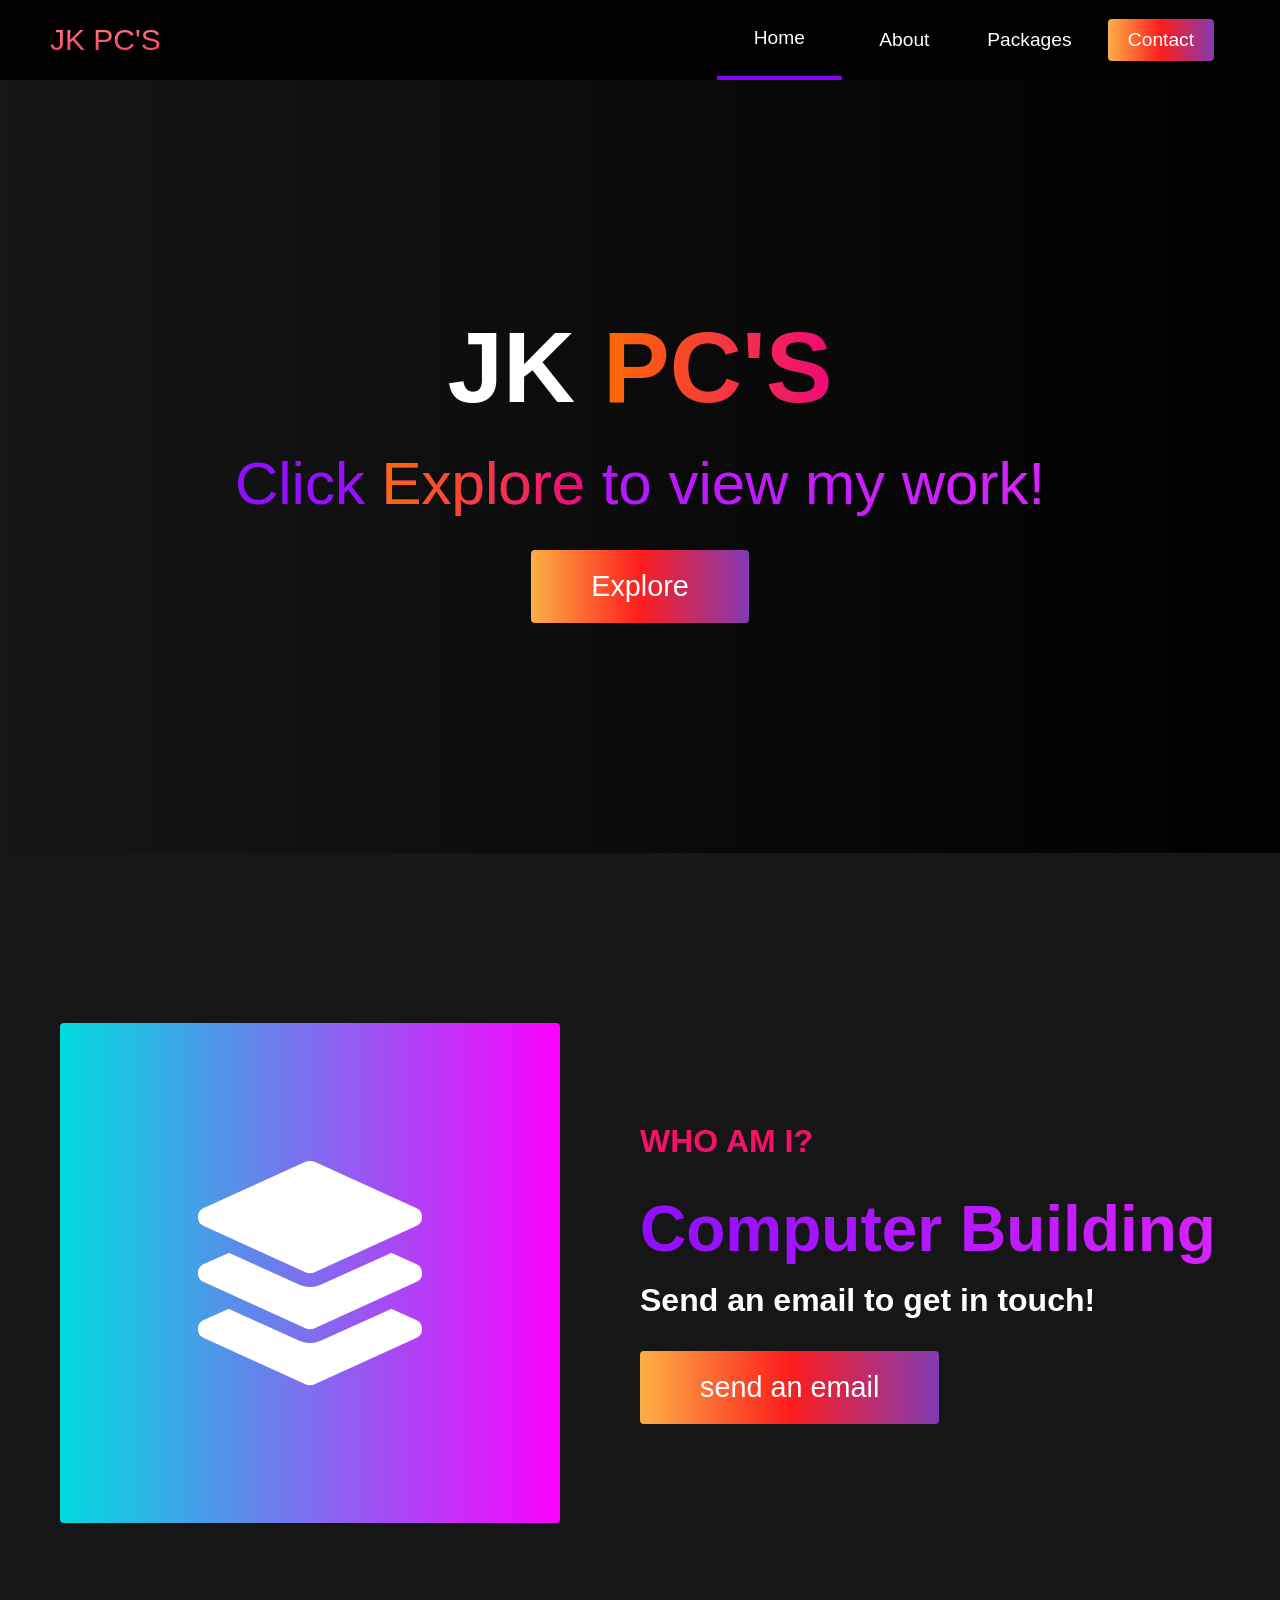
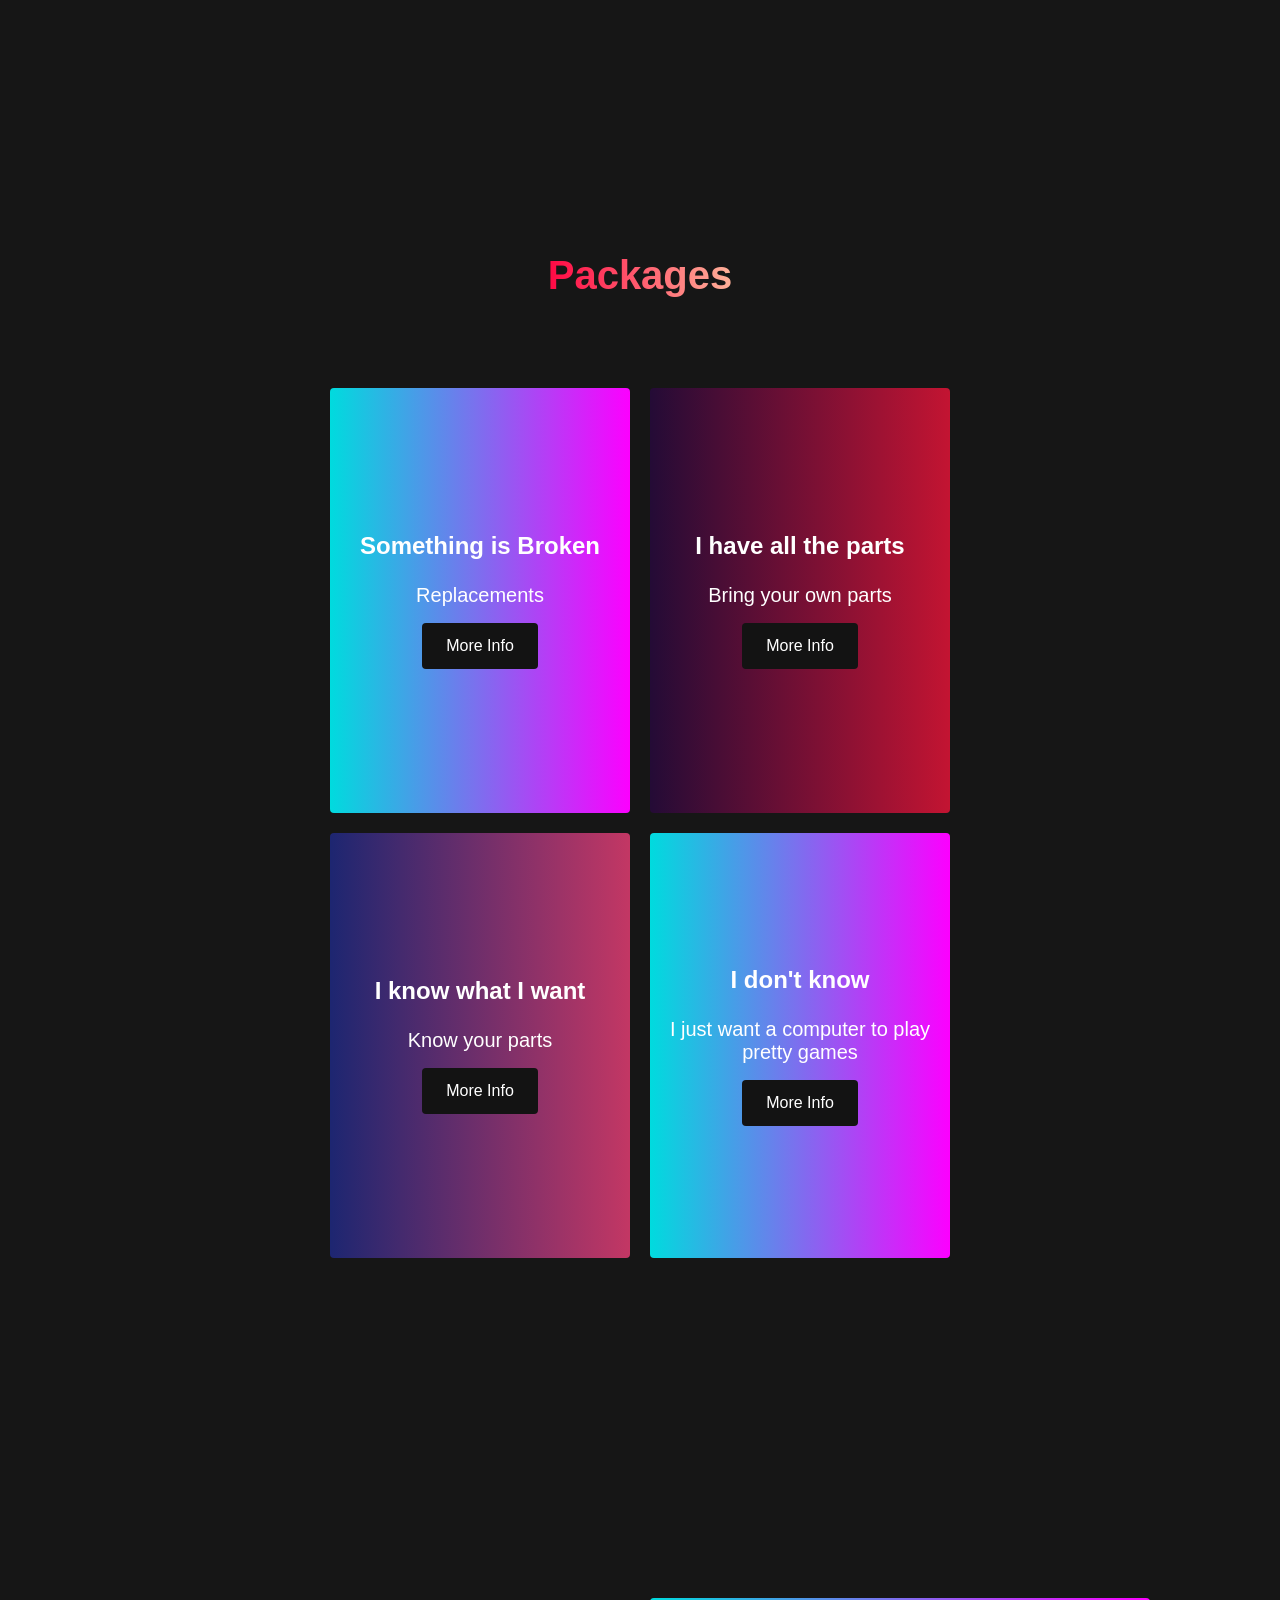
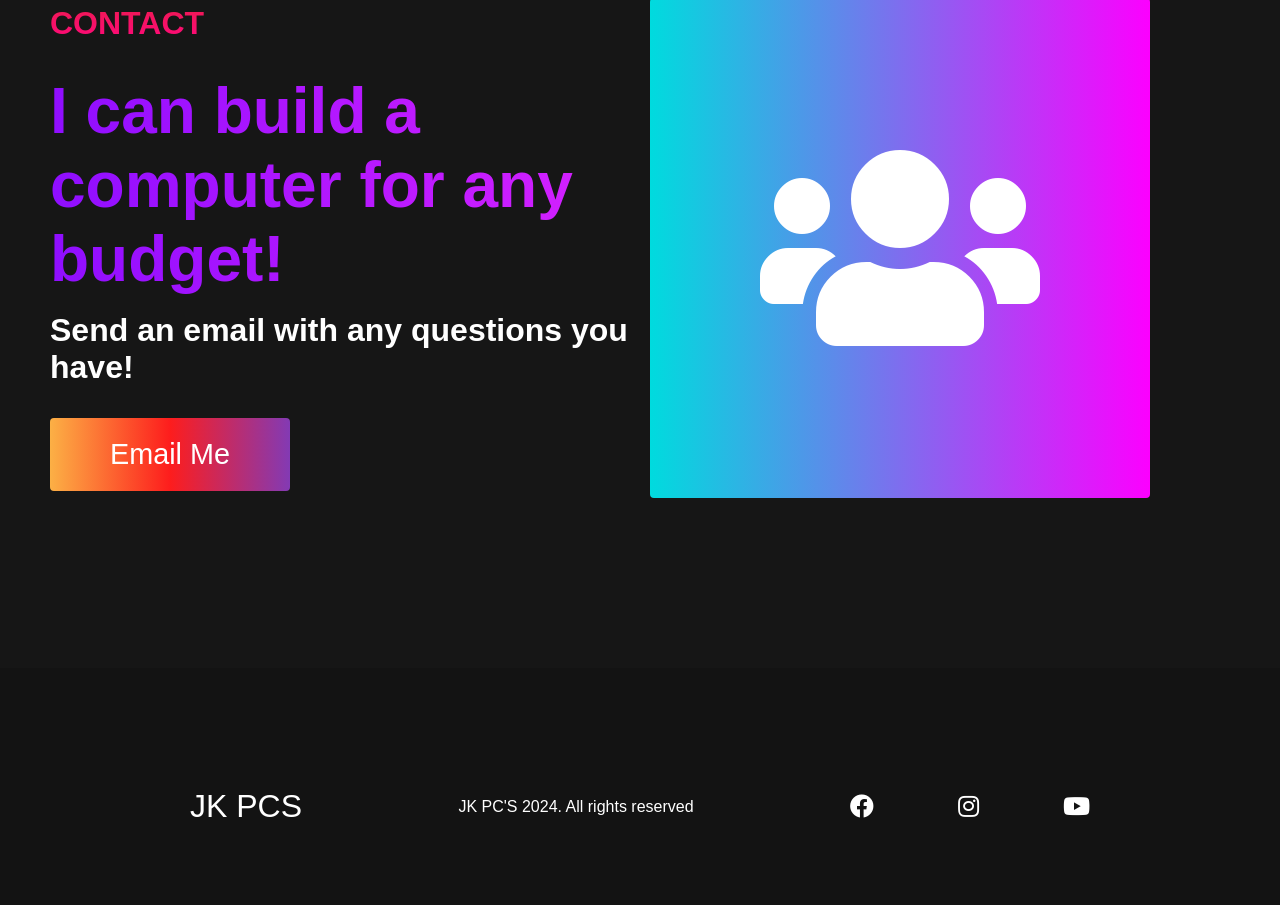
<file: index.html>
<!DOCTYPE html>
<html lang="en">
<head>
    <meta charset="UTF-8">
    <meta http-equiv="X-UA-Compatible" content="IE=edge">
    <meta name="viewport" content="width=device-width, initial-scale=1.0">
    <title>JK PC'S</title>
    <link rel="stylesheet" href="styles.css">
    <link rel="stylesheet" href="https://pro.fontawesome.com/releases/v5.10.0/css/all.css" integrity="sha384-AYmEC3Yw5cVb3ZcuHtOA93w35dYTsvhLPVnYs9eStHfGJvOvKxVfELGroGkvsg+p" crossorigin="anonymous"/>
</head>
<body>
    <!-- nav bar-->
    <nav class="navbar">
        <div class="navbar_container">
            <a href="#home" id="navbar_logo">JK PC'S</a>
            <div class="navbar_toggle" id="mobile-menu">
                <span class="bar"></span>
                <span class="bar"></span>
                <span class="bar"></span>                
            </div>
            <ul class="navbar_menu">
                <li class="navbar_item">
                    <a href="#home" class="navbar_links" id="home-page">Home</a>
                </li>
                <li class="navbar_item">
                    <a href="#about" class="navbar_links" id="home-about">About</a>
                </li>
                <li class="navbar_item">
                    <a href="#Packages" class="navbar_links" id="home-Packages">Packages</a>
                </li>
                <li class="navbar_btn">
                    <a href="#contact-me" class="button" id="contact">Contact</a>
                </li>
            </ul>
        </div>
    </nav>

    <!-- hero section -->
    <div class="hero" id="home">
        <div class="hero_container">
            <h1 class="hero_heading">JK <span>PC'S</span></h1>
            <p class="hero_description">Click <span>Explore</span> to view my work!</p>
            <button class="main_btn"><a href="#Packages">Explore</a></button>
        </div>
    </div>

    <!-- About section -->
    <div class="main" id="about">
        <div class="main_container">
            <div class="main_img-container">
                <div class="main_img-card"><i class="fas fa-layer-group"></i></div>
                </div>
                <div class="main_content">
                    <h1>Who am I?</h1>
                    <h2>Computer Building</h2>
                    <p>Send an email to get in touch!</p>
                    <button class="main_btn"><a href="#contact-me">send an email</a></button>
                </div>
            </div>
        </div>
    <!-- Packages Section -->

    <div class="Packages" id="Packages">
        <h1>Packages</h1>
        <div class="Packages_wrapper">
            <div class="Packages_card">
                <h2>Something is Broken</h2>
                <p>Replacements</p>
                <div class="Packages_btn"><button><a href="https://jkcustompcs.netlify.app/Package1" target="_blank"> More Info</a></button></div>
            </div>
            <div class="Packages_card">
                <h2>I have all the parts</h2>
                <p>Bring your own parts</p>
                <div class="Packages_btn"><button>More Info</button></div>
            </div>
            <div class="Packages_card">
                <h2>I know what I want</h2>
                <p>Know your parts</p>
                <div class="Packages_btn"><button>More Info</button></div>
            </div>
            <div class="Packages_card">
                <h2>I don't know</h2>
                <p>I just want a computer to play pretty games</p>
                <div class="Packages_btn"><button>More Info</button></div>
            </div>
        </div>
    </div>

    <!--Contact Section-->
    <div class="main" id="contact-me">
        <div class="main_container">
            <div class="main_content">
                <h1>Contact</h1>
                <h2>I can build a computer for any budget!</h2>
                <p>Send an email with any questions you have!</p>
                <button class="main_btn"><a href="mailto:jkcustompcs@gmail.com">Email Me</a></button>
            </div>
            <div class="main_img-container">
                <div class="main_img-card"><i class="fas fa-users"></i></div>
                </div> 
            </div>
        </div>
    </div>
<!-- Footer Section-->
    <div class="footer_container">
        <!--
        <div class="footer_links">
            <div class="footer_link-wrapper">
                <div class="footer_link-items">
                    <h2>Home</h2>
                    <a href="/contact">how it works</a>
                    <a href="/contact">test 2</a>
                    <a href="/contact">test 3</a>
                    <a href="/contact">test 4</a>
                </div>
                <div class="footer_link-items">
                    <h2>Something 1</h2>
                    <a href="/contact">how it works</a>
                    <a href="/contact">test 2</a>
                    <a href="/contact">test 3</a>
                    <a href="/contact">test 4</a>
                </div>
            </div>
            <div class="footer_link-wrapper">
                <div class="footer_link-items">
                    <h2>Something 2</h2>
                    <a href="/contact">how it works</a>
                    <a href="/contact">test 2</a>
                    <a href="/contact">test 3</a>
                    <a href="/contact">test 4</a>
                </div>
            </div>
         </div>
        -->
         <section class="social_media">
             <div class="social_media-wrap">
                 <div class="footer_logo">
                     <a href="/" id="footer_logo">JK PCS</a>
                 </div>
                 <p class="website_rights">JK PC'S 2024. All rights reserved</p>
                 <div class="social_icons">
                     <a href="/" class="social_icon-link" target="_blank"><i class="fab fa-facebook"></i></a>
                     <a href="/" class="social_icon-link" target="_blank"><i class="fab fa-instagram"></i></a>
                     <a href="/" class="social_icon-link" target="_blank"><i class="fab fa-youtube"></i></a>
                 </div>
             </div>
         </section>
      </div>
    <script src="app.js"></script>
</body>
</html>
</file>
<file: styles.css>
* {
    box-sizing: border-box;
    margin: 0;
    padding: 0;
    font-family: "kumbh Sans", sans-serif;
    scroll-behavior: smooth;
}

.navbar {
    background: black;
    height: 80px;
    display: flex;
    justify-content: center;
    align-items: center;
    font-size: 1.2rem;
    position: sticky;
    top: 0;
    z-index: 999;
}
.navbar_container {
    display: flex;
    justify-content: space-between;
    height: 80px;
    z-index: 1;
    width: 100%;
    max-width: 1300px;
    margin: 0 auto;
    padding: 0 50px;
}

#navbar_logo {
    background-color: #f3473b;
    background-image: linear-gradient(to top, #ff0844 0%, #ffb199 100%);
    background-size: 100%;
    -webkit-background-clip: text;
    background-clip: text;
    -webkit-text-fill-color: transparent;
    -moz-text-fill-color: transparent;
    display: flex;
    align-items: center;
    cursor: pointer;
    text-decoration: none;
    font-size: 30px;
}

.navbar_menu {
    display: flex;
    align-items: center;
    list-style: none;
}

.navbar_item {
    height: 80px;
}

.navbar_links {
    color: white;
    display: flex;
    align-items: center;
    justify-content: center;
    width: 125px;
    text-decoration: none;
    height: 100%;
}

.navbar_btn {
    display: flex;
    justify-content: center;
    align-items: center;
    padding: 0 1rem;
    width: 100%;
}

.button {
    display: flex;
    justify-content: center;
    align-items: center;
    text-decoration: none;
    padding: 10px 20px;
    height: 100%;
    width: 100%;
    border: none;
    outline: none;
    border-radius: 4px;
    background: #833ab4;
    background: -webkit-linear-gradient(to right, #fcb045, #fd1d1d, #833ab4);
    background: linear-gradient(to right, #fcb045, #fd1d1d, #833ab4);
    color: white;
    transition: all 0.3s ease;
}

.navbar_links:hover {
    color: #9518fc;
    transition: all 0.3s ease;
}

@media screen and (max-width: 960px) {
    .navbar_container {
        display: flex;
        justify-content: space-between;
        height: 80px;
        z-index: 1;
        width: 100%;
        max-width: 1300px;
        padding: 0;
    }

    .navbar_menu {
        display: grid;
        grid-template-columns: auto;
        margin: 0;
        width: 100%;
        position: absolute;
        top: -1000px;
        opacity: 1;
        transition: all 0.5s ease;
        z-index: -1;
    }
    .navbar_menu.active {
        background: #131313;
        top: 100%;
        opacity: 1;
        transition: all 0.5s ease;
        z-index: 99;
        height: 60vh;
        font-size: 1.6rem;
    }

    #navbar_logo {
        padding-left: 25px;;
    }

    .navbar_toggle .bar {
        width: 25px;
        height: 3px;
        margin: 5px auto;
        transition: all 0.3s ease-in-out;
        background: white;
    }

    .navbar_item {
        width: 100%;
    }

    .navbar_links {
        text-align: center;
        padding: 2rem;
        width: 100%;
        display: table;
    }

    .navbar_btn {
        padding-bottom: 2rem; 
    }

    .button {
        display: flex;
        justify-content: center;
        align-items: center;
        width: 80%;
        height: 80px;
        margin: 0;
        text-decoration: none;
    }

    #mobile-menu {
        position: absolute;
        top: 20%;
        right: 5%;
        transform:  translate(5%, 20%);
    }

    .navbar_toggle .bar {
        display: block;
        cursor: pointer;
    }

    #mobile-menu.is-active .bar:nth-child(2) {
        opacity: 0;
    }

    #mobile-menu.is-active .bar:nth-child(1) {
        transform: translateY(8px) rotate(45deg);
    }

    #mobile-menu.is-active .bar:nth-child(3) {
        transform: translateY(-8px) rotate(-45deg);
    }
}

/* Hero Section */

.hero {
    background: #000000;
    background: linear-gradient(to right, #161616, #000000);
    padding: 200px 0;
}

.hero_container {
    display: flex;
    flex-direction: column;
    justify-content: center;
    align-items: center;
    max-width: 1200px;
    margin: auto;
    height: 90%;
    text-align: center;
    padding: 30px;
}

.hero_heading {
    font-size: 100px;
    margin-bottom: 24px;
    color: white;
}

.hero_heading span {
    background: #ee0979; /*fallback for old browsers*/
    background: -webkit-linear-gradient(to right, #ff6a00, #ee0979); /*chrome 10-25, safari 5.1-6 */
    background: linear-gradient(to right, #ff6a00, #ee0979 );
    background-size: 100%;
    -webkit-background-clip: text;
    -moz-background-clip: text;
    -webkit-text-fill-color: transparent;
    -moz-text-fill-color: transparent;
}

.hero_description {
    font-size: 60px;
    background: #da22ff; /*fallback for old browsers*/
    background: -webkit-linear-gradient(to right, #9114ff, #da22ff); /*chrome 10-25, safari 5.1-6 */
    background: linear-gradient(to right, #8f0eff, #da22ff );
    background-size: 100%;
    -webkit-background-clip: text;
    -moz-background-clip: text;
    -webkit-text-fill-color: transparent;
    -moz-text-fill-color: transparent;
}

.hero_description span {
    background: #fff; /*fallback for old browsers*/
    background: -webkit-linear-gradient(to right, #ff6a00, #ee0979); /*chrome 10-25, safari 5.1-6 */
    background: linear-gradient(to right, #ff6a00, #ee0979 );
    background-size: 100%;
    -webkit-background-clip: text;
    -moz-background-clip: text;
    -webkit-text-fill-color: transparent;
    -moz-text-fill-color: transparent;
}

.highlight {
    border-bottom: 4px solid rgb(132, 0, 255);
}
@media screen and (max-width: 768px) {
    .hero_heading {
        font-size: 60px;
    }
    .hero_description {
        font-size: 40px;
    }
}

/* About Section */
.main {
    background-color: #161616;
    padding: 10rem 0;
}

.main_container {
    display: grid;
    grid-template-columns: 1fr 1fr;
    align-items: center;
    justify-content: center;
    margin: 0 auto;
    height: 90%;
    z-index: 1;
    width: 100%;
    max-width: 1300px;
    padding: 0 50px;
}

.main_content {
    color: white;
    width: 100%;
}

.main_content h1 {
    background-color: #fe3b6f;
    background-image: linear-gradient(to top, #ff087b 0%, #ed1a52 100%);
    background-size: 100%;
    -webkit-background-clip: text;
    background-clip: text;
    -webkit-text-fill-color: transparent;
    -moz-text-fill-color: transparent;
    text-transform: uppercase;
    margin-bottom: 32px;
}

.main_content h2 {
    font-size: 4rem;
    background: #ff8177; /*fallback for old browsers*/
    background: -webkit-linear-gradient(to right, #9114ff, #da22ff); /*chrome 10-25, safari 5.1-6 */
    background: linear-gradient(to right, #8f0eff, #da22ff );
    background-size: 100%;
    -webkit-background-clip: text;
    -moz-background-clip: text;
    -webkit-text-fill-color: transparent;
    -moz-text-fill-color: transparent;
}

.main_content p {
    margin-top: 1rem;
    font-size: 2rem;
    font-weight: 700 ;
}

.main_btn {
    font-size: 1.8rem;
    background: #833ab4;
    background: -webkit-linear-gradient(to right, #fcb045, #fd1d1d, #833ab4);
    background: linear-gradient(to right, #fcb045, #fd1d1d, #833ab4);
    padding: 20px 60px;
    border: none;
    border-radius: 4px;
    margin-top: 2rem;
    cursor: pointer;
    position: relative;
    transition: all 0.35s;
    outline: none;
}

.main_btn a {
    position: relative;
    z-index: 2;
    color: white;
    text-decoration: none;
}

.main_btn:after {
    position: absolute;
    content: '';
    top: 0;
    left: 0;
    width: 0;
    height: 100%;
    background: #ff1ead;
    transition: all 0.35s;
    border-radius: 4px;
}

.main_btn:hover {
    color: white;
}

.main_btn:hover:after {
    width: 100%;
}

.main_img-container {
    text-align: center;
}

.main_img-card {
    margin: 10px;
    height: 500px;
    width: 500px;
    border-radius: 4px;
    display: flex;
    flex-direction: column;
    justify-content: center;
    color: white;
    background-image: linear-gradient(to right, #00dbde 0%, #fc00ff 100%);
}

.fa-layer-group, .fa-users {
    font-size: 14rem;
}

#card-2 {
    background: #ff512f;
    background: -webkit-linear-gradient(to right, #dd2476, #ff512f);
    background: linear-gradient(to right, #dd2476, #ff512f);
}

/*Mobile Responsiveness*/
@media screen and (max-width: 1100px) {
    .main_container {
        display: grid;
        grid-template-columns: 1fr;
        align-items: center;
        justify-content: center;
        width: 100%;
        margin: 0 auto;
        height: 90%;
    }

    .main_img-container {
        display: flex;
        justify-content: center;
    }

    .main_img-card {
        height: 425px;
        width: 425px;
    }

    .main_content {
        text-align: center;
        margin-bottom: 4rem;
    }

    .main_content h1 {
        font-size: 2.5rem;
        margin-top: 2rem;
    }

    .main_content h2 {
        font-size: 3rem;
    }

    .main_content p {
        margin-top: 1rem;
        font-size: 1.5rem;
    }
}

@media screen and (max-width: 480px) {
    .main_img-card {
        width: 250px;
        height: 250px;
    }

    .fa-users, .fa-layer-group {
        font-size: 4rem;
    }

    .main_content h1 {
        font-size: 2rem;
        margin-top: 3rem;
    }

    .main_content h2 {
        font-size: 2rem;
    }

    .main_content p {
        margin-top: 2rem;
    }

    .main_btn {
        padding: 12px 36px;
        margin: 2.5rem 0;
    }
}

/* project section */

.Packages {
    background-color: #161616;
    display: flex;
    flex-direction: column;
    justify-content: center;
    align-items: center;
    height: 100%;
    padding: 10rem 0;
} 

.Packages h1 {
    background-color: #ff8177;
    background-image: linear-gradient(to right, #ff0844 0%, #ffb199 100%);
    background-size: 100%;
    -webkit-background-clip: text;
    background-clip: text;
    -webkit-text-fill-color: transparent;
    -moz-text-fill-color: transparent;
    margin-bottom: 5rem;
    font-size: 2.5rem;
}

.Packages_wrapper {
   display: grid;
   grid-template-columns: 1fr 1fr 1fr 1fr;
   grid-template-rows: 1fr;
}

.Packages_card {
    margin: 10px;
    height: 425px;
    width: 300px;
    border-radius: 4px;
    display: flex;
    flex-direction: column;
    justify-content: center;
    color: #fff;
    background-image: linear-gradient(to right, #00dbde 0%, #fc00ff 100%);
    transition: 0.3s ease-in;
}

.Packages_card:nth-child(2) {
    background: #c31432;  /* fallback for old browsers */
background: -webkit-linear-gradient(to right, #240b36, #c31432);  /* Chrome 10-25, Safari 5.1-6 */
background: linear-gradient(to right, #240b36, #c31432); /* W3C, IE 10+/ Edge, Firefox 16+, Chrome 26+, Opera 12+, Safari 7+ */
}
    .Packages_card:nth-child(3) {
        background: #C33764;  /* fallback for old browsers */
background: -webkit-linear-gradient(to right, #1D2671, #C33764);  /* Chrome 10-25, Safari 5.1-6 */
background: linear-gradient(to right, #1D2671, #C33764); /* W3C, IE 10+/ Edge, Firefox 16+, Chrome 26+, Opera 12+, Safari 7+ */
}

.Packages_card h2 {
    text-decoration: none;
    text-align: center;
    text-decoration-style: none;
}

.Packages_card p {
    text-align: center;
    margin-top: 24px;
    font-size: 20px;
    text-decoration: none;
}

.Packages_btn button a {
    text-decoration: none;
    color: white;
    outline: none;
}

.Packages_btn {
    display: flex;
    justify-content: center;
    margin-top: 16px;
    
}

.Packages_card button {
    color: #fff;
    padding: 14px 24px;
    border: none;
    outline: none;
    border-radius: 4px;
    background: #131313;
    font-size: 1rem;
    text-decoration: none;
}

.Packages_card button:hover {
    cursor: pointer;
    text-decoration: none;
}

.Packages_card:hover {
    transform: scale(1.075);
    transition: 0.3s ease-in;
    cursor: pointer;
    text-decoration: none;
}
@media screen and (max-width: 1300px) {
    .Packages_wrapper {
        grid-template-columns: 1fr 1fr;
    } 
}

@media screen and (max-width:768px) {
    .Packages_wrapper {
        grid-template-columns: 1fr;
    }
}

/* Footer CSS */
.footer_container {
    background-color: #131313;
    padding: 5rem 0;
    display: flex;
    flex-direction: column;
    justify-content: center;
    align-items: center;
}

#footer_logo {
    color: #fff;
    display: flex;
    align-items: center;
    cursor: pointer;
    text-decoration: none;
    font-size: 2rem;
}

.footer_links {
    width: 100%;
    max-width: 1000px;
    display: flex;
    justify-content: center;
}

.footer_link-wrapper {
    display: flex;
}

.footer_link-items {
    display: flex;
    flex-direction: column;
    align-items: flex-start;
    margin: 16px;
    text-align: left;
    width: 160px;
    box-sizing: border-box;
}

.footer_link-items h2{
    margin-bottom: 16px;
    color: #fff;
}

.footer_link-items a {
    color: #fff;
    text-decoration: none;
    margin-bottom: 0.5rem;
}

.footer_link-items a:hover {
    color: #e9e9e9;
    transition: 0.3s ease-out;
}

.social_icon-link {
    color: #fff;
    font-size: 24px;
}

.social_media {
    max-width: 1000px;
    width: 100%;
}

.social_media-wrap {
    color: #fff;
    display: flex;
    justify-content: space-between;
    align-items: center;
    width: 90%;
    max-width: 1000px;
    margin: 40px auto 0 auto;
}

.social_icons {
    display: flex;
    justify-content: space-between;
    align-items: center;
    width: 240px;
}

@media screen and (max-width: 820px) {
    .footer_links {
        padding-top: 2rem;
    }

    #footer_logo {
        margin-bottom: 2rem;
    }

    .footer_link-wrapper {
        flex-direction: column;
    }

    .social_media-wrap {
        flex-direction: column;
    }
}

@media screen and (max-width: 480px) {
    .footer_link-items {
        margin: 0;
        padding: 10px;
        width: 100%;
    }
}
</file>
